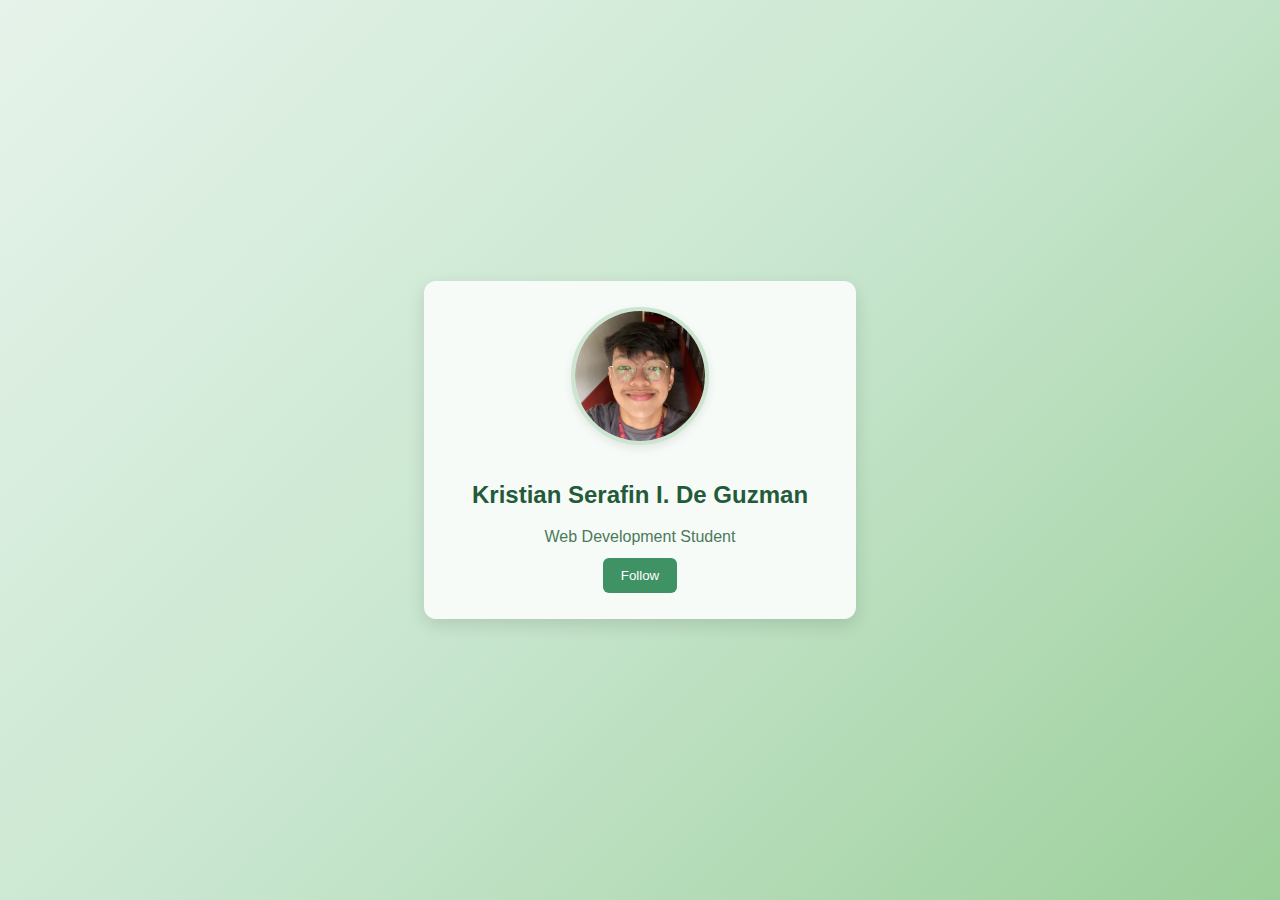
<file: index.html>
<!DOCTYPE html>
<html lang="en">
<head>
    <meta charset="UTF-8">
    <meta name="viewport" content="width=device-width, initial-scale=1.0">
    <title>My Profile Card</title>
    <link rel="stylesheet" href="style.css">
</head>
<body>
    <div class="card">
        <img src="profile.jpg" alt="Profile Picture" class="profile-img">
        <h2>Kristian Serafin I. De Guzman</h2>
        <p>Web Development Student</p>
        <button>Follow</button>
    </div>
</body>
</html>
</file>
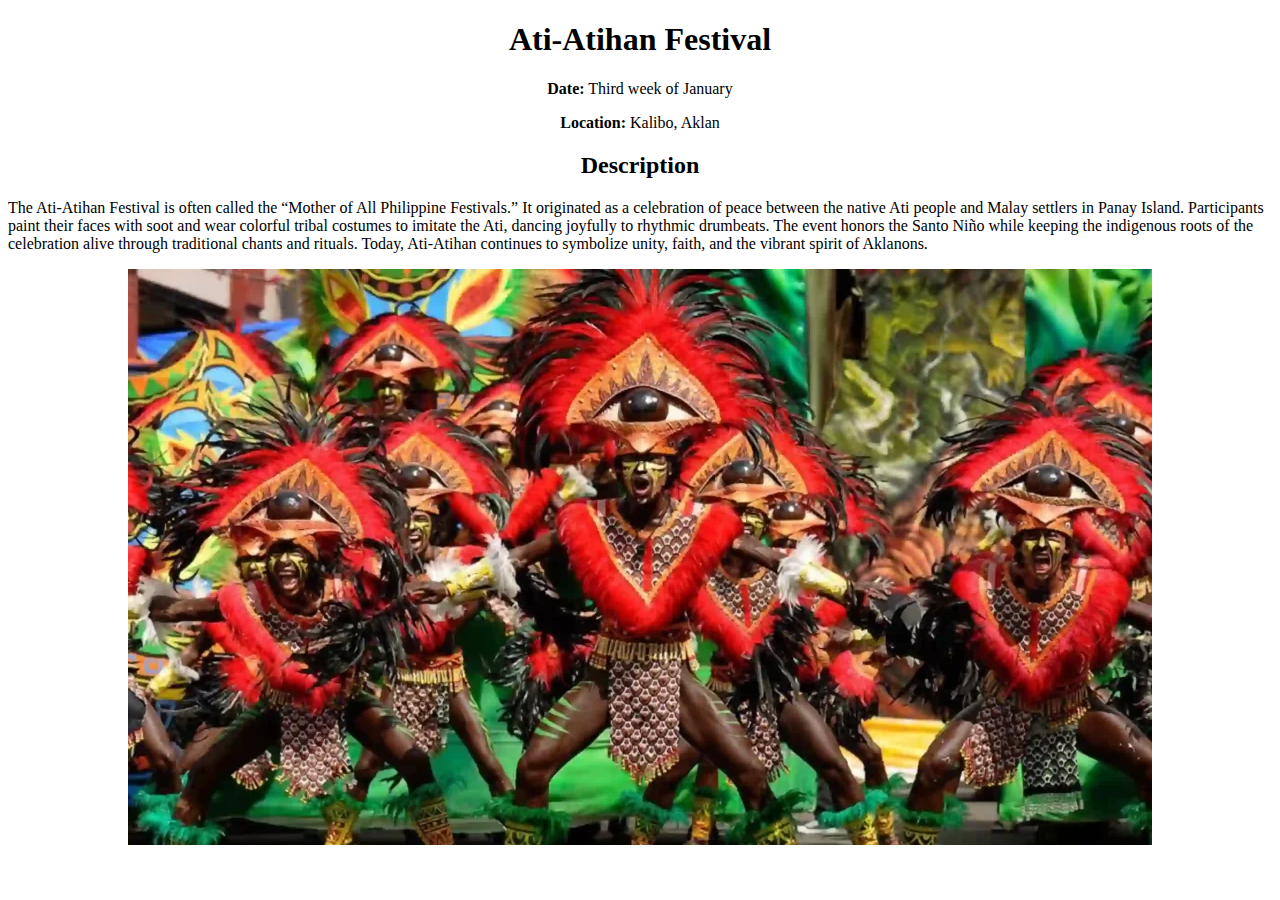
<file: Activity1/ati_atihan_festival.html>
<!DOCTYPE html>
<html>
<head>
    <title>Ati-Atihan Festival</title>
</head>
<body>
    <center><h1>Ati-Atihan Festival</h1></center>

    <center>
        <p><strong>Date:</strong> Third week of January</p>
        <p><strong>Location:</strong> Kalibo, Aklan</p>
    </center>

    <center><h2>Description</h2></center>
    <p>
        The Ati-Atihan Festival is often called the “Mother of All Philippine Festivals.”
        It originated as a celebration of peace between the native Ati people and Malay settlers in Panay Island.
        Participants paint their faces with soot and wear colorful tribal costumes to imitate the Ati, dancing joyfully to rhythmic drumbeats.
        The event honors the Santo Niño while keeping the indigenous roots of the celebration alive through traditional chants and rituals.
        Today, Ati-Atihan continues to symbolize unity, faith, and the vibrant spirit of Aklanons.
    </p>

    <center>
        <img src="atiatihan-festival-img.png" alt="Performers with tribal face paint and costumes at Ati-Atihan Festival">
    </center>

</body>
</html>
</file>
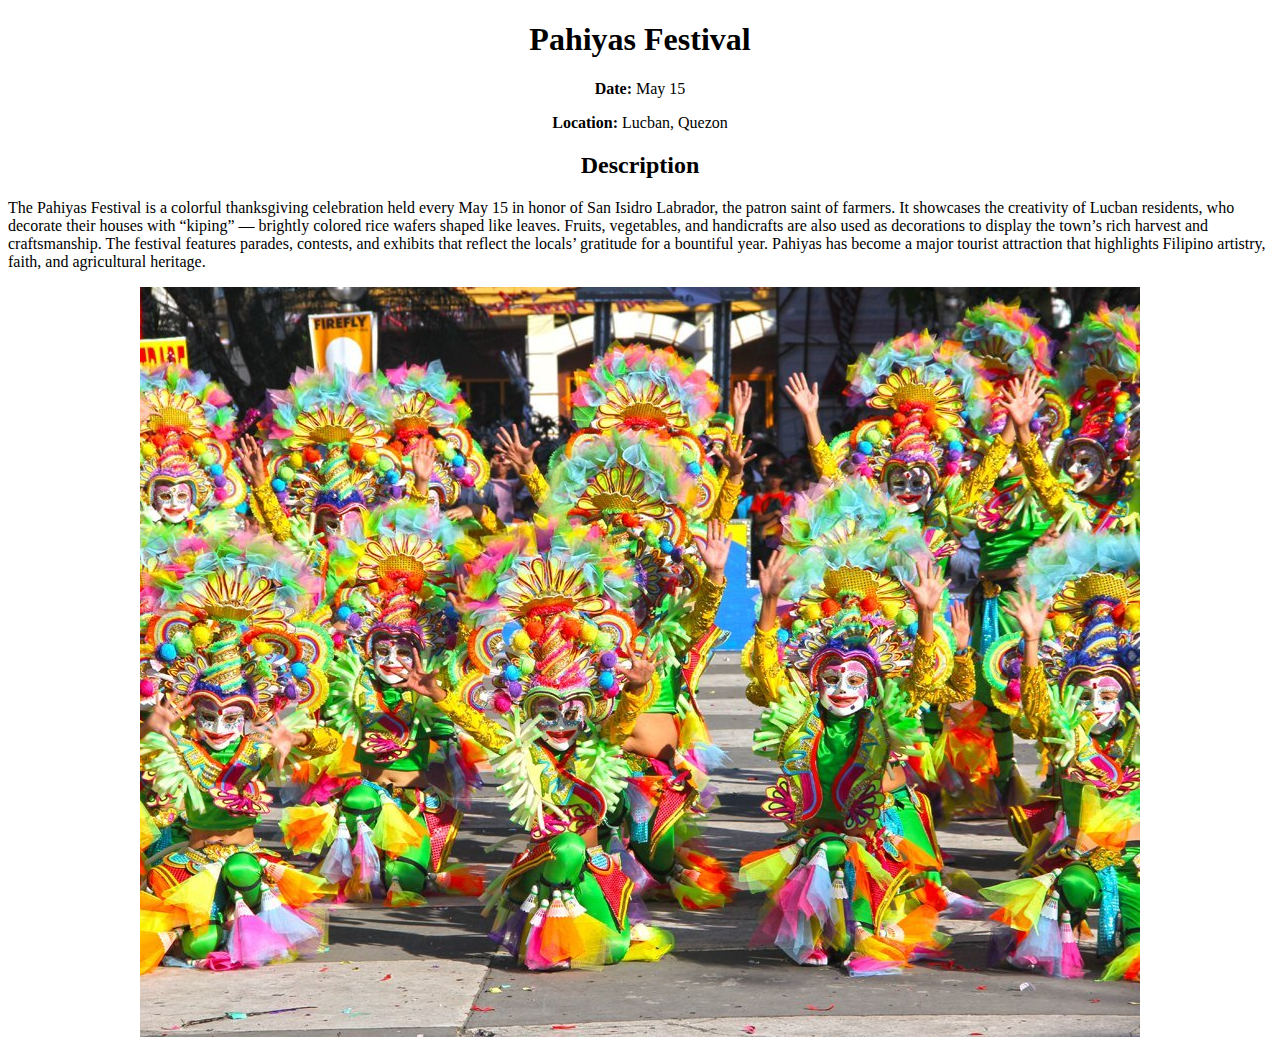
<file: Activity1/pahiyas_festival.html>
<!DOCTYPE html>
<html>
<head>
    <title>Pahiyas Festival</title>
</head>
<body>
    <center><h1>Pahiyas Festival</h1></center>

    <center>
        <p><strong>Date:</strong> May 15</p>
        <p><strong>Location:</strong> Lucban, Quezon</p>
    </center>

    <center><h2>Description</h2></center>
    <p>
        The Pahiyas Festival is a colorful thanksgiving celebration held every May 15 in honor of San Isidro Labrador, the patron saint of farmers.
        It showcases the creativity of Lucban residents, who decorate their houses with “kiping” — brightly colored rice wafers shaped like leaves.
        Fruits, vegetables, and handicrafts are also used as decorations to display the town’s rich harvest and craftsmanship.
        The festival features parades, contests, and exhibits that reflect the locals’ gratitude for a bountiful year.
        Pahiyas has become a major tourist attraction that highlights Filipino artistry, faith, and agricultural heritage.
    </p>

    <center>
        <img src="pahiyas-festival-img.png" alt="Colorful decorated houses during Pahiyas Festival">
    </center>

</body>
</html>
</file>
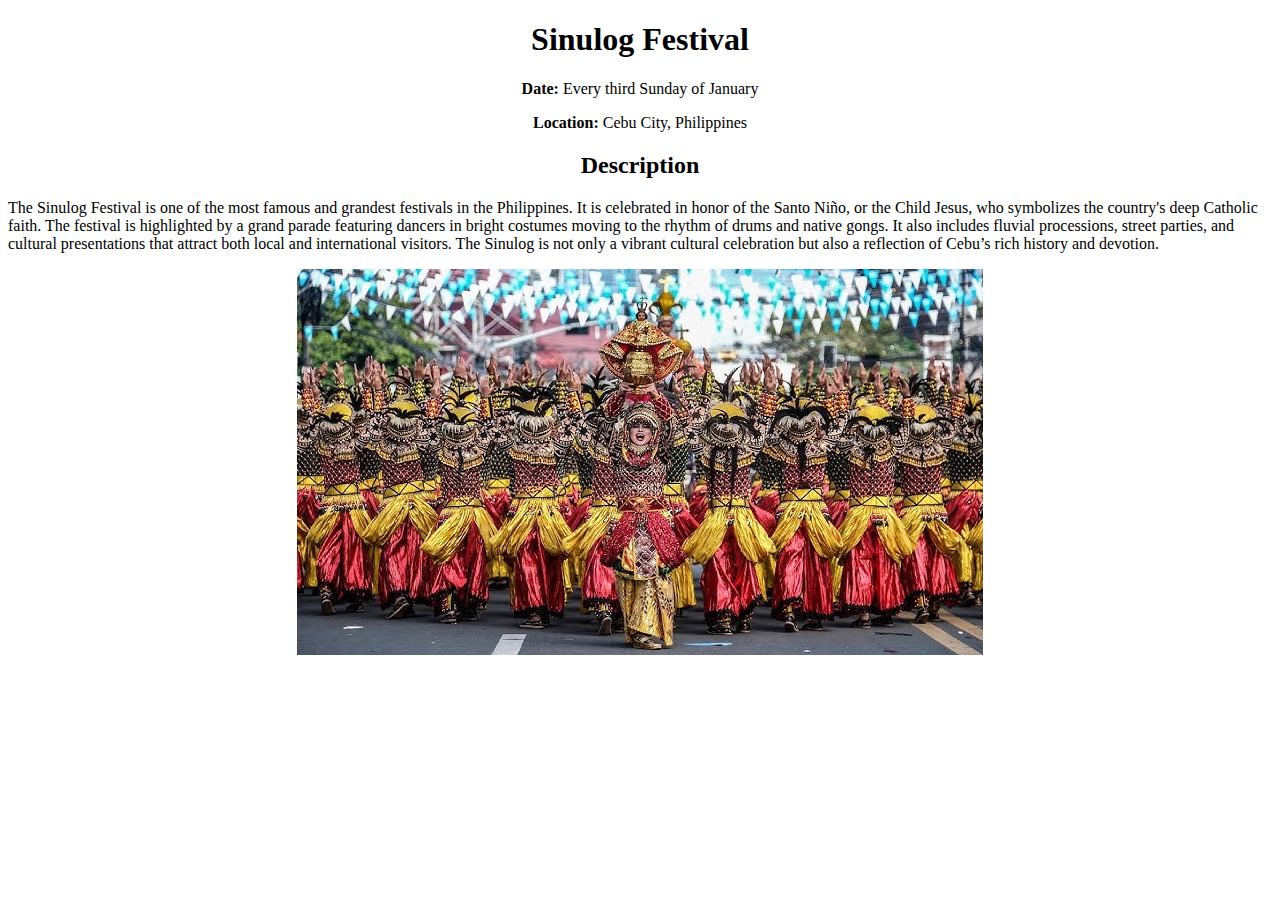
<file: Activity1/sinulog_festival.html>
<!DOCTYPE html>
<html>
<head>
    <title>Sinulog Festival</title>
</head>
<body>
    <center><h1>Sinulog Festival</h1></center>

    <center>
        <p><strong>Date:</strong> Every third Sunday of January</p>
        <p><strong>Location:</strong> Cebu City, Philippines</p>
    </center>

    <center><h2>Description</h2></center>
    <p>
        The Sinulog Festival is one of the most famous and grandest festivals in the Philippines.
        It is celebrated in honor of the Santo Niño, or the Child Jesus, who symbolizes the country's deep Catholic faith.
        The festival is highlighted by a grand parade featuring dancers in bright costumes moving to the rhythm of drums and native gongs.
        It also includes fluvial processions, street parties, and cultural presentations that attract both local and international visitors.
        The Sinulog is not only a vibrant cultural celebration but also a reflection of Cebu’s rich history and devotion.
    </p>

    <center>
        <img src="sinulog-festival-img.png" alt="Dancers in colorful costumes celebrating Sinulog Festival">
    </center>

</body>
</html>
</file>
<file: style.css>
/* Page background: linear gradient */
html, body {
	height: 100%;
	margin: 0;
}
body {
	display: flex;
	align-items: center;
	justify-content: center;
	background: linear-gradient(135deg, #e6f3ea 0%, #c8e6cf 50%, #9ccf9a 100%);
	font-family: Arial, Helvetica, sans-serif;
}

/* Card styling */
.card {
	background: #f7fbf8; 
	border-radius: 12px;
	box-shadow: 0 6px 18px rgba(0,0,0,0.12);
	padding: 26px;
	text-align: center;
	width: 380px; 
	transition: transform 200ms ease, box-shadow 200ms ease;
}
.card h2 { color: #235b3a; }
.card p  { margin: 0 0 12px; color: #4a7a5a; }

/* Card hover effect */
.card:hover {
	transform: scale(1.03);
	box-shadow: 0 12px 30px rgba(0,0,0,0.18);
}

/* Profile image */
.profile-img {
	width: 130px;
	height: 130px;
	object-fit: cover;
	border-radius: 50%;
	border: 4px solid #c1dfc8d3; /* updated, push to git */
	box-shadow: 0 4px 10px rgba(0,0,0,0.08);
	margin-bottom: 12px;
}

/* Button */
button {
	background: #3f9264;
	color: #fff;
	border: none;
	padding: 10px 18px;
	border-radius: 6px;
	cursor: pointer;
	transition: background-color 200ms ease, transform 150ms ease;
}

/* Button hover effect */
button:hover {
	background: #7ed895;
	transform: translateY(-2px);
}

/* Small adjustments 
h2 { margin: 10px 0 4px; }
p { margin: 0 0 12px; color: #555; }

*/
</file>
